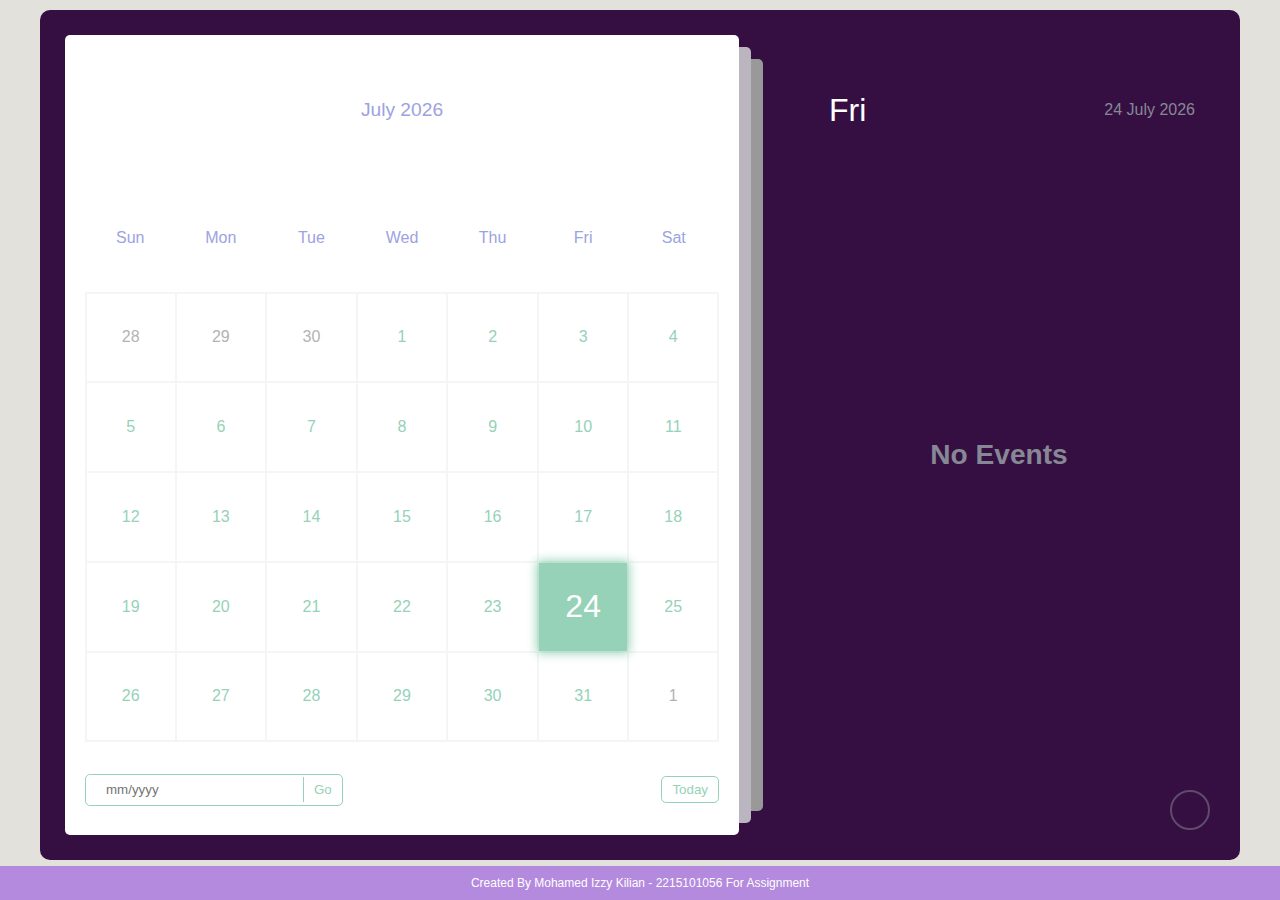
<file: index.html>
<!DOCTYPE html>
<html lang="en">
  <head>
    <meta charset="UTF-8" />
    <meta http-equiv="X-UA-Compatible" content="IE=edge" />
    <meta name="viewport" content="width=device-width, initial-scale=1.0" />
    <meta
      name="description"
      content="Stay organized with our user-friendly Calendar featuring events, reminders, and a customizable interface. Built with HTML, CSS, and JavaScript. Start scheduling today!"
    />
    <meta
      name="keywords"
      content="calendar, events, reminders, javascript, html, css, open source coding"
    />
    <link
      rel="stylesheet"
      href="https://cdnjs.cloudflare.com/ajax/libs/font-awesome/6.2.0/css/all.min.css"
      integrity="sha512-xh6O/CkQoPOWDdYTDqeRdPCVd1SpvCA9XXcUnZS2FmJNp1coAFzvtCN9BmamE+4aHK8yyUHUSCcJHgXloTyT2A=="
      crossorigin="anonymous"
      referrerpolicy="no-referrer"
    />
    <link rel="stylesheet" href="style.css" />
    <title>Calendar</title>
  </head>
  <body>
    <div class="container">
      <div class="left">
        <div class="calendar">
          <div class="month">
            <i class="fas fa-angle-left prev"></i>
            <div class="date">September 2023</div>
            <i class="fas fa-angle-right next"></i>
          </div>
          <div class="weekdays">
            <div>Sun</div>
            <div>Mon</div>
            <div>Tue</div>
            <div>Wed</div>
            <div>Thu</div>
            <div>Fri</div>
            <div>Sat</div>
          </div>
          <div class="days"></div>
          <div class="goto-today">
            <div class="goto">
              <input type="text" placeholder="mm/yyyy" class="date-input" />
              <button class="goto-btn">Go</button>
            </div>
            <button class="today-btn">Today</button>
          </div>
        </div>
      </div>
      <div class="right">
        <div class="today-date">
          <div class="event-day">thu</div>
          <div class="event-date">28th September 2023</div>
        </div>
        <div class="events"></div>
        <div class="add-event-wrapper">
          <div class="add-event-header">
            <div class="title">Add Event</div>
            <i class="fas fa-times close"></i>
          </div>
          <div class="add-event-body">
            <div class="add-event-input">
              <input type="text" placeholder="Event Name" class="event-name" />
            </div>
            <div class="add-event-input">
              <input
                type="text"
                placeholder="Event Time From"
                class="event-time-from"
              />
            </div>
            <div class="add-event-input">
              <input
                type="text"
                placeholder="Event Time To"
                class="event-time-to"
              />
            </div>
          </div>
          <div class="add-event-footer">
            <button class="add-event-btn">Add Event</button>
          </div>
        </div>
      </div>
      <button class="add-event">
        <i class="fas fa-plus"></i>
      </button>
    </div>
    <div class="credits">
        <p>
            Created By Mohamed Izzy Kilian - 2215101056 For Assignment
        </p>
    </div>
    <script src="script.js"></script>
  </body>
</html>
</file>
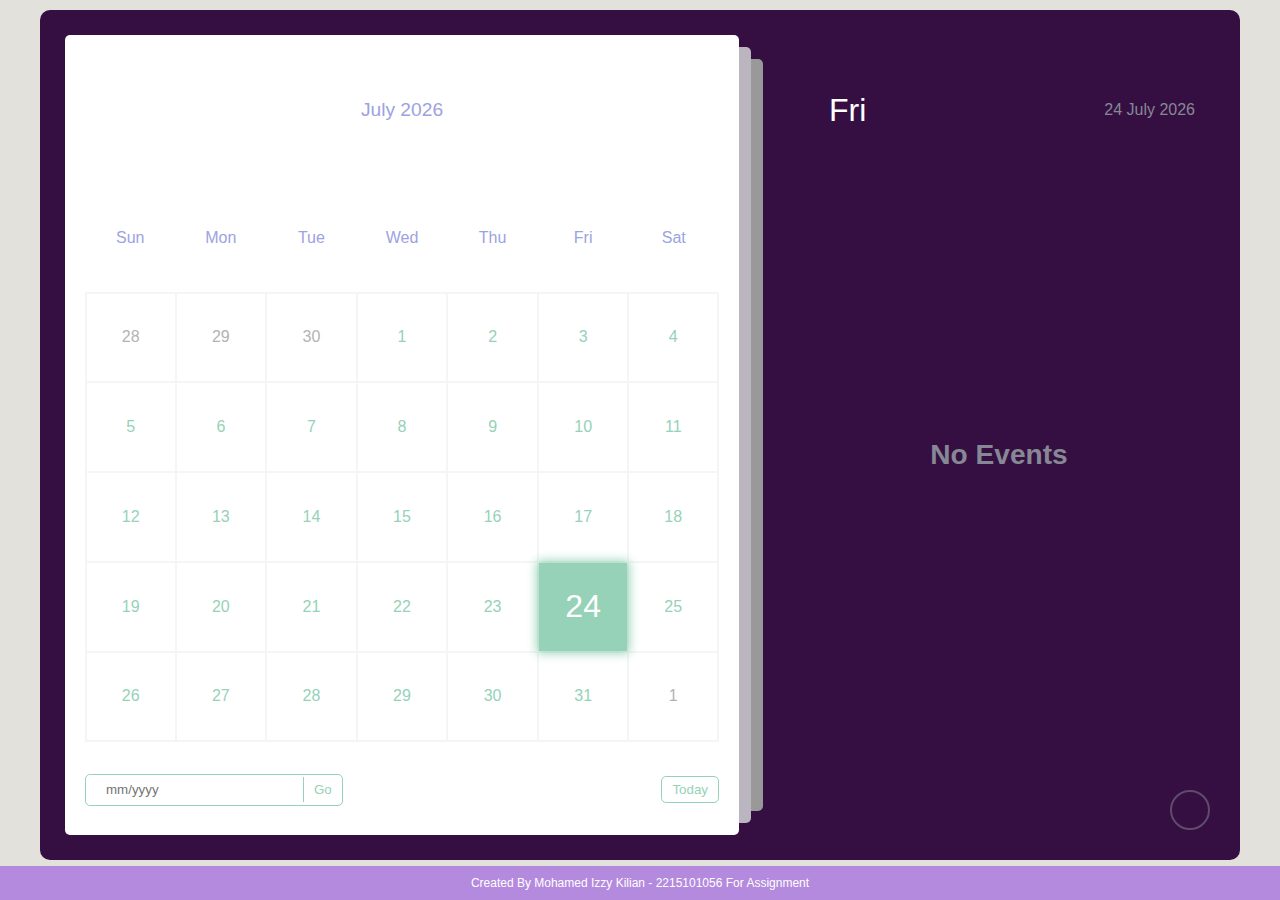
<file: Calendar Project/index.html>
<!DOCTYPE html>
<html lang="en">
  <head>
    <meta charset="UTF-8" />
    <meta http-equiv="X-UA-Compatible" content="IE=edge" />
    <meta name="viewport" content="width=device-width, initial-scale=1.0" />
    <meta
      name="description"
      content="Stay organized with our user-friendly Calendar featuring events, reminders, and a customizable interface. Built with HTML, CSS, and JavaScript. Start scheduling today!"
    />
    <meta
      name="keywords"
      content="calendar, events, reminders, javascript, html, css, open source coding"
    />
    <link
      rel="stylesheet"
      href="https://cdnjs.cloudflare.com/ajax/libs/font-awesome/6.2.0/css/all.min.css"
      integrity="sha512-xh6O/CkQoPOWDdYTDqeRdPCVd1SpvCA9XXcUnZS2FmJNp1coAFzvtCN9BmamE+4aHK8yyUHUSCcJHgXloTyT2A=="
      crossorigin="anonymous"
      referrerpolicy="no-referrer"
    />
    <link rel="stylesheet" href="style.css" />
    <title>Calendar</title>
  </head>
  <body>
    <div class="container">
      <div class="left">
        <div class="calendar">
          <div class="month">
            <i class="fas fa-angle-left prev"></i>
            <div class="date">September 2023</div>
            <i class="fas fa-angle-right next"></i>
          </div>
          <div class="weekdays">
            <div>Sun</div>
            <div>Mon</div>
            <div>Tue</div>
            <div>Wed</div>
            <div>Thu</div>
            <div>Fri</div>
            <div>Sat</div>
          </div>
          <div class="days"></div>
          <div class="goto-today">
            <div class="goto">
              <input type="text" placeholder="mm/yyyy" class="date-input" />
              <button class="goto-btn">Go</button>
            </div>
            <button class="today-btn">Today</button>
          </div>
        </div>
      </div>
      <div class="right">
        <div class="today-date">
          <div class="event-day">thu</div>
          <div class="event-date">28th September 2023</div>
        </div>
        <div class="events"></div>
        <div class="add-event-wrapper">
          <div class="add-event-header">
            <div class="title">Add Event</div>
            <i class="fas fa-times close"></i>
          </div>
          <div class="add-event-body">
            <div class="add-event-input">
              <input type="text" placeholder="Event Name" class="event-name" />
            </div>
            <div class="add-event-input">
              <input
                type="text"
                placeholder="Event Time From"
                class="event-time-from"
              />
            </div>
            <div class="add-event-input">
              <input
                type="text"
                placeholder="Event Time To"
                class="event-time-to"
              />
            </div>
          </div>
          <div class="add-event-footer">
            <button class="add-event-btn">Add Event</button>
          </div>
        </div>
      </div>
      <button class="add-event">
        <i class="fas fa-plus"></i>
      </button>
    </div>
    <div class="credits">
        <p>
            Created By Mohamed Izzy Kilian - 2215101056 For Assignment
        </p>
    </div>
    <script src="script.js"></script>
  </body>
</html>
</file>
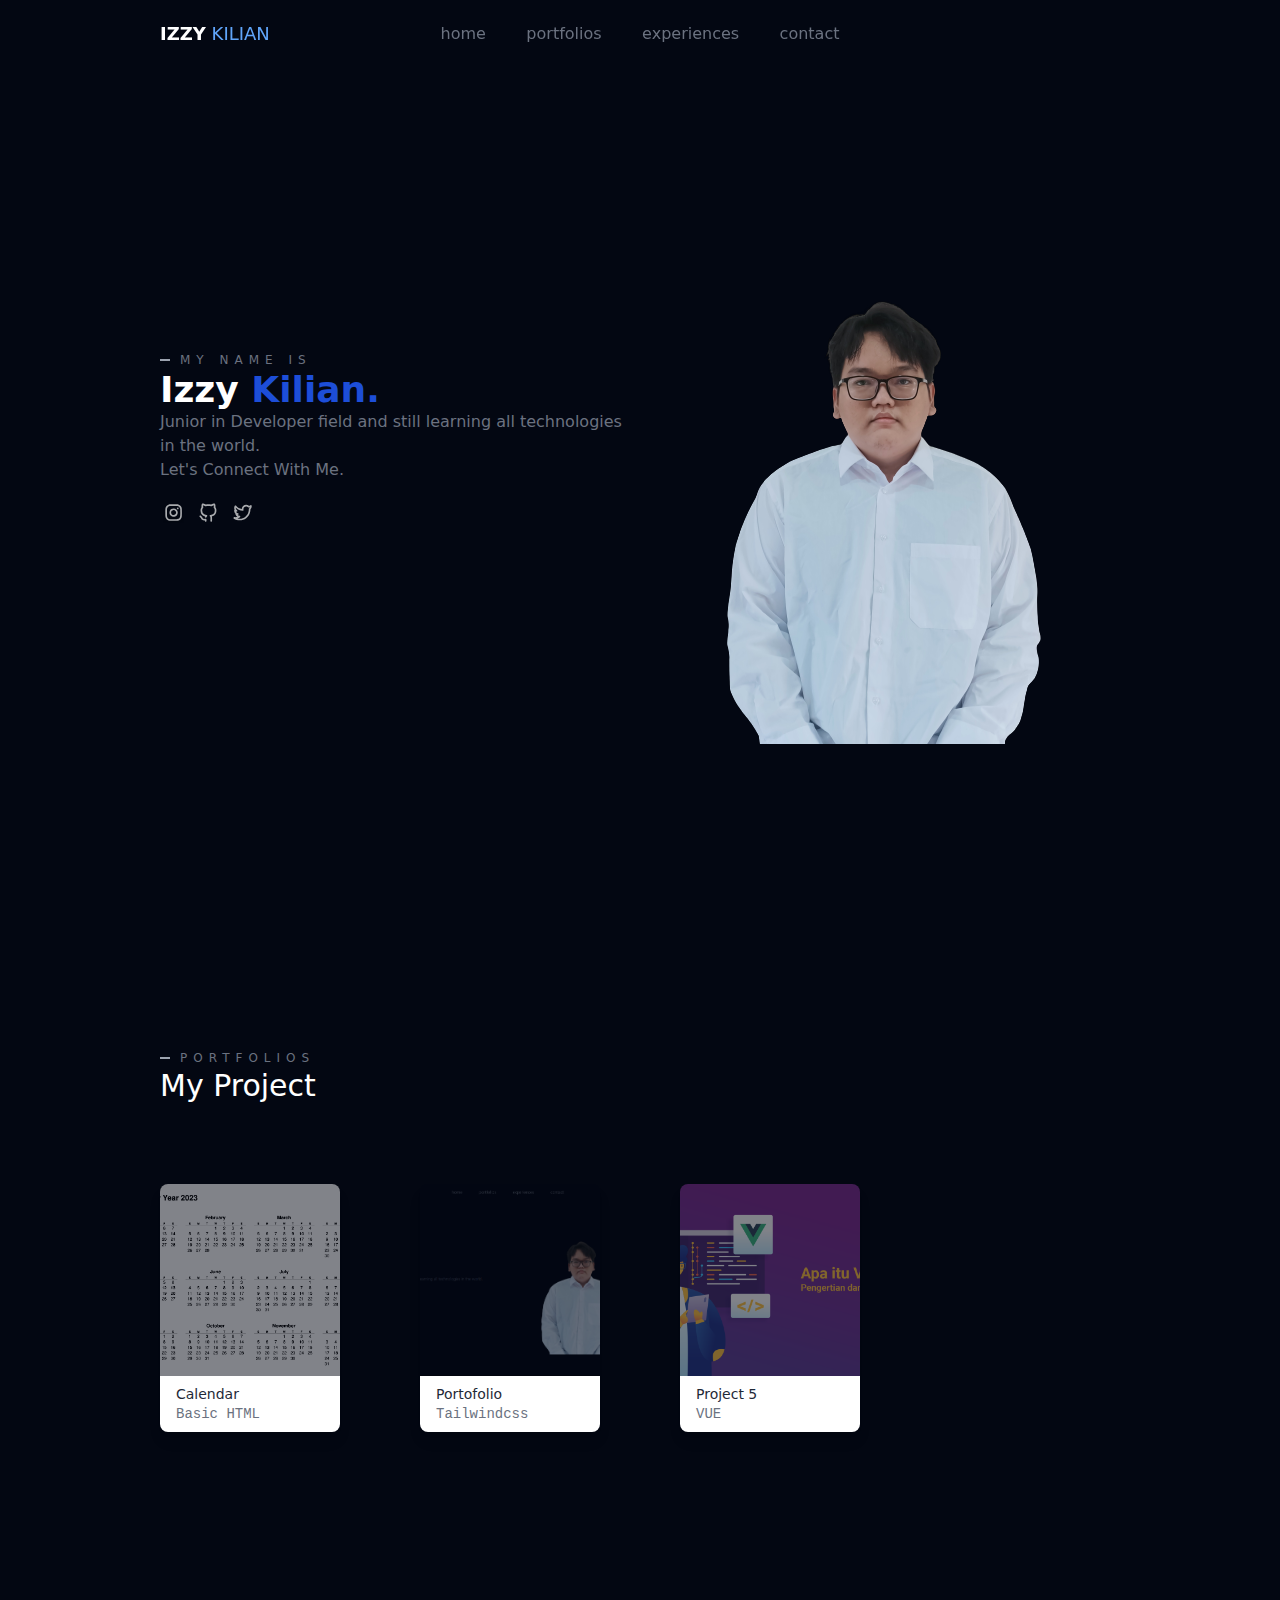
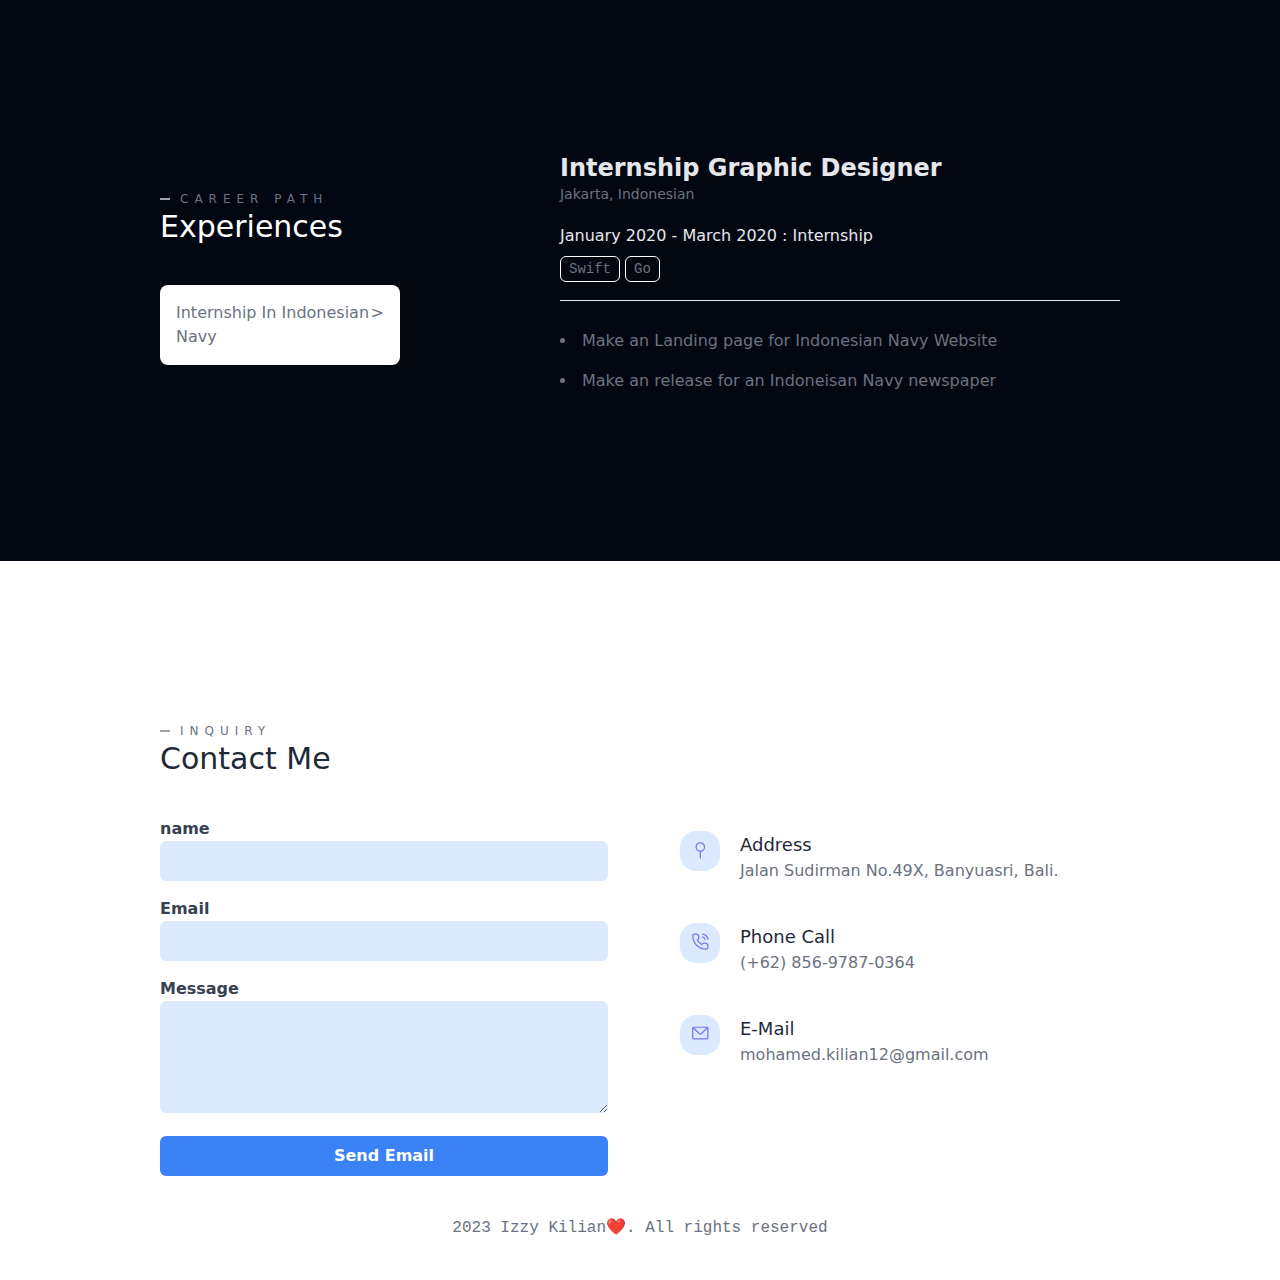
<file: Porto/public/index.html>
<!DOCTYPE html>
<html lang="en" class="scroll-smooth">
<head>
	<meta charset="UTF-8">
	<meta name="viewport" content="width=device-width, initial-scale=1.0">
	<title>Portofolio</title>
	<link rel="stylesheet" href="style.css">
	<script src="script.js"></script>
</head>
<body class="bg-gray-800 text-gray-500">
	<header class="z-10 sticky top-0 bg--950 py-5"> <!-- header -->
		<nav class="w-9/12 flex flex-row mx-auto">
			<div class="uppercase text-lg basis-1/4"> <!-- logo -->
				<a href="#hero">
					<span class="font-extrabold text-white">Izzy</span>
					<span class="font-extralight text-blue-400">Kilian</span>
				</a>
			</div>
			<div class="basis-1/2 flex items-center justify-evenly"> <!-- Link -->
				<a href="#hero"><span>home</span></a>
				<a href="#portfolio"><span>portfolios</span></a>
				<a href="#experiences"><span>experiences</span></a>
				<a href="#contact"><span>contact</span></a>
			</div>
			<div class="basis-1/4 flex justify-end"> <!-- dark mode -->
				<!-- dark mode -->
				<span class="hidden dark:inline end:0"
				><svg viewBox="0 0 24 24" fill="none" class="w-6 h-6">
					<path
						fill-rule="evenodd"
						clip-rule="evenodd"
						d="M17.715 15.15A6.5 6.5 0 0 1 9 6.035C6.106 6.922 4 9.645 4 12.867c0 3.94 3.153 7.136 7.042 7.136 3.101 0 5.734-2.032 6.673-4.853Z"
						class="fill-sky-400/20"
					></path>
					<path
						d="m17.715 15.15.95.316a1 1 0 0 0-1.445-1.185l.495.869ZM9 6.035l.846.534a1 1 0 0 0-1.14-1.49L9 6.035Zm8.221 8.246a5.47 5.47 0 0 1-2.72.718v2a7.47 7.47 0 0 0 3.71-.98l-.99-1.738Zm-2.72.718A5.5 5.5 0 0 1 9 9.5H7a7.5 7.5 0 0 0 7.5 7.5v-2ZM9 9.5c0-1.079.31-2.082.845-2.93L8.153 5.5A7.47 7.47 0 0 0 7 9.5h2Zm-4 3.368C5 10.089 6.815 7.75 9.292 6.99L8.706 5.08C5.397 6.094 3 9.201 3 12.867h2Zm6.042 6.136C7.718 19.003 5 16.268 5 12.867H3c0 4.48 3.588 8.136 8.042 8.136v-2Zm5.725-4.17c-.81 2.433-3.074 4.17-5.725 4.17v2c3.552 0 6.553-2.327 7.622-5.537l-1.897-.632Z"
						class="fill-sky-500"
					></path>
					<path
						fill-rule="evenodd"
						clip-rule="evenodd"
						d="M17 3a1 1 0 0 1 1 1 2 2 0 0 0 2 2 1 1 0 1 1 0 2 2 2 0 0 0-2 2 1 1 0 1 1-2 0 2 2 0 0 0-2-2 1 1 0 1 1 0-2 2 2 0 0 0 2-2 1 1 0 0 1 1-1Z"
						class="fill-sky-500"
					></path></svg></span>
			</div>
		</nav>
	</header>

	<main id="hero" class="relative -top-20"> <!-- Main Content -->
		<div class="bg-gray-950 "> <!-- Hero Section-->
			<div class="mx-auto flex h-screen items-center w-9/12 "> 
				<div class="basis-1/2"> <!-- deskripsi -->
					<div class="flex items-center">
						<svg class="stroke-gray-400 stroke-2 h-5 w-5">
							<line x1="0" y1="10px" x2="10px" y2="10px"/>
						</svg>
						<h2 class="uppercase text-xs font-extralight tracking-ngangkang">
							my name is
						</h2>
					</div>
					<h3 class="font-bold text-4xl text-white">
						<span>Izzy</span>
						<span class="text-blue-700">Kilian.</span>
					</h3>
					<p class="font-light">
						Junior in Developer field and still learning all technologies in the world.<br>
						Let's Connect With Me.
					</p>
					<div class="flex flex-row mt-5 space-x-3"> 
						<a href="https://www.instagram.com/kil._.ian/"><img class="w-6 h-6"src="img/Instagram.svg" alt=""></a>
						<a href="https://github.com/IzzyKilian/TechWeb"><img class="w-6 h-6"src="img/Github.svg" alt=""></a>
						<a href="https://twitter.com/Yen9mi"><img class="w-6 h-6"src="img/Twitter.svg" alt=""></a>

					</div>
				</div>  <!-- avatar -->
				<div class="basis-1/2">
					<img class="mx-auto" src="img/avatar.png" alt="foto ketje">
				</div>
			</div>
		</div>
		
		<div id="portfolio" class="bg-gray-950 py-40"> <!-- portfolio -->
			<div class="w-9/12 mx-auto">
				<a href="#portfolio"></a>
				<div class="flex flex-col"> <!-- judul -->
						<div class="flex items-center">
							<svg class="stroke-gray-400 stroke-2 h-5 w-5">
								<line x1="0" y1="10px" x2="10px" y2="10px"/>
							</svg>
							<h2 class="uppercase text-xs font-extralight tracking-ngangkang">
								Portfolios
							</h2>
						</div>
						<h3 class="text-3xl text-white">My Project</h3>
				</div>

				<div class="grid grid-cols-4 gap-20 mt-20"> <!-- cards -->
					<div class="rounded-lg shadow-lg overflow-hidden" onclick="window.location.href='https://github.com/IzzyKilian/TechWeb/tree/main/Calendar%20Project';" style="cursor: pointer;">
						<img 
							class="object-cover h-48 opacity-50"
							src="img/calendar.png" alt="">
						<div class="bg-white py-2 px-4">
							<h4 class="text-sm font-medium text-gray-800">Calendar</h4>
							<h5 class="text-sm font-mono">Basic HTML</h5>
						</div>
					</div>
						
					<div class="rounded-lg shadow-lg overflow-hidden" onclick="window.location.href='https://github.com/IzzyKilian/TechWeb/tree/main/Porto';" style="cursor: pointer;">
						<img 
							class="object-cover h-48 opacity-50"
							src="img/porto.png" alt="">
						<div class="bg-white py-2 px-4">
							<h4 class="text-sm font-medium text-gray-800">Portofolio</h4>
							<h5 class="text-sm font-mono">Tailwindcss</h5>
						</div>
					</div>

					<div class="rounded-lg shadow-lg overflow-hidden">
						<img 
							class="object-cover h-48 opacity-50"
							src="img/vue.png" alt="">
						<div class="bg-white py-2 px-4">
							<h4 class="text-sm font-medium text-gray-800">Project 5</h4>
							<h5 class="text-sm font-mono">VUE</h5>
						</div>
					</div>
				</div>
			</div>
		</div>

		<div id="experiences" class="bg-gray-950 py-40"> <!-- experiences -->
			<div class="mx-auto w-9/12 flex flex-row items-center">
				<a href="#experiences"></a>
				<div class="basis-1/3">
					<div class="flex flex-col"> <!-- judul -->
						<div class="flex items-center">
							<svg class="stroke-gray-400 stroke-2 h-5 w-5">
								<line x1="0" y1="10px" x2="10px" y2="10px"/>
							</svg>
							<h2 class="uppercase text-xs font-extralight tracking-ngangkang">
								career path
							</h2>
						</div>
						<h3 class="text-3xl text-white">Experiences</h3>

						<div class="flex flex-col gap-y-5 mt-10 pr-20">
							<a class = "hover:bg-blue-200 hover:text-blue-800 flex flex-row justify-between bg-white w-full p-4 rounded-lg" href="#experiences"><span>Internship In Indonesian Navy</span> > </a>
						</div>
					</div>

				</div>

				<div class="basis-2/3 pl-20">
					<h4 class="text-2xl font-bold text-gray-200">Internship Graphic Designer</h4>
					<h5 class="text-sm font-light">Jakarta, Indonesian</h5>
					<p class="mt-5 text-light text-gray-200">January 2020 - March 2020 : Internship</p>
					<div class="mt-2">
						<span class="border-white border border-solid px-2 py-1 rounded-md text-sm font-mono">Swift</span>
						<span class="border-white border border-solid px-2 py-1 rounded-md text-sm font-mono">Go</span>
					</div>
					<hr class="my-5">
					<ul class="list-disc list-inside leading-10">
						<li>Make an Landing page for Indonesian Navy Website</li>
						<li>
							Make an release for an Indoneisan Navy newspaper
						</li>
					</ul>
				</div>
			</div>
		</div>

		<div id="contact" class="bg-white pt-40"> <!-- contact -->
			<div class="mx-auto w-9/12 flex flex-row items-center">
				<a href="#contact"></a>
				<div class="basis-1/2">
					<div class="flex flex-col"> <!-- judul -->
						<div class="flex items-center">
							<svg class="stroke-gray-400 stroke-2 h-5 w-5">
								<line x1="0" y1="10px" x2="10px" y2="10px"/>
							</svg>
							<h2 class="uppercase text-xs font-extralight tracking-ngangkang">
								Inquiry
							</h2>
						</div>
						<h3 class="text-3xl text-gray-800">Contact Me</h3>
					</div>

					<form action="#" method="POST" class="max-w-md mt-10">
						<div class="mb-4">
							<label for="name" class="block text-gray-700 font-semibold">name</label>
							<input class="bg-blue-100 rounded-md px-4 py-2 w-full focus:ring-blue-950" type="text"/>
						</div>
						<div class="mb-4">
							<label for="email" class="block text-gray-700 font-semibold">Email</label>
							<input class="bg-blue-100 rounded-md px-4 py-2 w-full focus:ring-blue-950" type="email"/>
						</div>
						<div class="mb-4">
							<label for="message" class="block text-gray-700 font-semibold">Message</label>
							<textarea class="bg-blue-100 rounded-md px-4 py-2 w-full focus:ring-blue-950" name="" id="" cols="30" rows="4"></textarea>
						</div>
						<div>
							<button class="hover:bg-blue-600 bg-blue-500 text-white font-semibold py-2 px-4 rounded-md w-full" type="submit">Send Email</button>
						  </div>
						  <div id="popupNotification" class="hidden fixed top-0 left-0 right-0 bg-green-500 text-white text-center py-2">
							Formulir telah terkirim!
						  </div>
						  
					</form>
				</div>

				<div class="basis-1/2 ml-10">
					<div class="flex flex-row gap-5 p-5">
						<div class="w-10 h-10 p-2 bg-blue-100 rounded-2xl">
							<img class="w-full" src="img/pin.svg" alt="">
						</div>
						<div>
							<h4 class="text-lg text-gray-800 font-medium">Address</h4>
							<h5 class="font-thin">Jalan Sudirman No.49X, Banyuasri, Bali.</h5>
						</div>
					</div>

					<div class="flex flex-row gap-5 p-5">
						<div class="w-10 h-10 p-2 bg-blue-100 rounded-2xl">
							<img class="w-full" src="img/phone call.svg" alt="">
						</div>
						<div>
							<h4 class="text-lg text-gray-800 font-medium">Phone Call</h4>
							<h5 class="font-thin">(+62) 856-9787-0364</h5>
						</div>
					</div>

					<div class="flex flex-row gap-5 p-5">
						<div class="w-10 h-10 p-2 bg-blue-100 rounded-2xl">
							<img class="w-full" src="img/mail.svg" alt="">
						</div>
						<div>
							<h4 class="text-lg text-gray-800 font-medium">E-Mail</h4>
							<h5 class="font-thin">mohamed.kilian12@gmail.com</h5>
						</div>
					</div>
				</div>
			</div>
		</div>
	</main>

	<footer class="bg-white text-center pt-10 pb-10 font-mono -mt-20"> <!-- footer -->
		2023 Izzy Kilian❤️. All rights reserved
	</footer>
</body>
</html>
</file>
<file: style.css>
:root {
    --primary-clr: #95d2b7;
  }
  * {
    margin: 0;
    padding: 0;
    box-sizing: border-box;
    font-family: "Poppins", sans-serif;
  }
  
  ::-webkit-scrollbar {
    width: 5px;
  }
  ::-webkit-scrollbar-track {
    background: #f5f5f5;
    border-radius: 50px;
  }
  ::-webkit-scrollbar-thumb {
    background: var(--primary-clr);
    border-radius: 50px;
  }
  
  body {
    position: relative;
    min-height: 100vh;
    display: flex;
    align-items: center;
    justify-content: center;
    padding-bottom: 30px;
    background-color: #e2e1dc;
  }
  .container {
    position: relative;
    width: 1200px;
    min-height: 850px;
    margin: 0 auto;
    padding: 5px;
    color: #fff;
    display: flex;
    
    border-radius: 10px;
    background-color: #360f42;
  }
  .left {
    width: 60%;
    padding: 20px;
  }
  .calendar {
    position: relative;
    width: 100%;
    height: 100%;
    display: flex;
    flex-direction: column;
    flex-wrap: wrap;
    justify-content: space-between;
    color: #9da2e0;
    border-radius: 5px;
    background-color: #fff;
  }
 
  .calendar::before,
  .calendar::after {
    content: "";
    position: absolute;
    top: 50%;
    left: 100%;
    width: 12px;
    height: 97%;
    border-radius: 0 5px 5px 0;
    background-color: #d3d4d6d7;
    transform: translateY(-50%);
  }
  .calendar::before {
    height: 94%;
    left: calc(100% + 12px);
    background-color: rgb(153, 153, 153);
  }
  .calendar .month {
    width: 100%;
    height: 150px;
    display: flex;
    align-items: center;
    justify-content: space-between;
    padding: 0 50px;
    font-size: 1.2rem;
    font-weight: 500;
    text-transform: capitalize;
  }
  .calendar .month .prev,
  .calendar .month .next {
    cursor: pointer;
  }
  .calendar .month .prev:hover,
  .calendar .month .next:hover {
    color: var(--primary-clr);
  }
  .calendar .weekdays {
    width: 100%;
    height: 100px;
    display: flex;
    align-items: center;
    justify-content: space-between;
    padding: 0 20px;
    font-size: 1rem;
    font-weight: 500;
    text-transform: capitalize;
  }
  .weekdays div {
    width: 14.28%;
    height: 100%;
    display: flex;
    align-items: center;
    justify-content: center;
  }
  .calendar .days {
    width: 100%;
    display: flex;
    flex-wrap: wrap;
    justify-content: space-between;
    padding: 0 20px;
    font-size: 1rem;
    font-weight: 500;
    margin-bottom: 20px;
  }
  .calendar .days .day {
    width: 14.28%;
    height: 90px;
    display: flex;
    align-items: center;
    justify-content: center;
    cursor: pointer;
    color: var(--primary-clr);
    border: 1px solid #f5f5f5;
  }
  .calendar .days .day:nth-child(7n + 1) {
    border-left: 2px solid #f5f5f5;
  }
  .calendar .days .day:nth-child(7n) {
    border-right: 2px solid #f5f5f5;
  }
  .calendar .days .day:nth-child(-n + 7) {
    border-top: 2px solid #f5f5f5;
  }
  .calendar .days .day:nth-child(n + 29) {
    border-bottom: 2px solid #f5f5f5;
  }
  
  .calendar .days .day:not(.prev-date, .next-date):hover {
    color: #fff;
    background-color: var(--primary-clr);
  }
  .calendar .days .prev-date,
  .calendar .days .next-date {
    color: #b3b3b3;
  }
  .calendar .days .active {
    position: relative;
    font-size: 2rem;
    color: #fff;
    background-color: var(--primary-clr);
  }
  .calendar .days .active::before {
    content: "";
    position: absolute;
    top: 0;
    left: 0;
    width: 100%;
    height: 100%;
    box-shadow: 0 0 10px 2px var(--primary-clr);
  }
  .calendar .days .today {
    font-size: 2rem;
  }
  .calendar .days .event {
    position: relative;
  }
  .calendar .days .event::after {
    content: "";
    position: absolute;
    bottom: 10%;
    left: 50%;
    width: 75%;
    height: 6px;
    border-radius: 30px;
    transform: translateX(-50%);
    background-color: var(--primary-clr);
  }
  .calendar .days .day:hover.event::after {
    background-color: #fff;
  }
  .calendar .days .active.event::after {
    background-color: #fff;
    bottom: 20%;
  }
  .calendar .days .active.event {
    padding-bottom: 10px;
  }
  .calendar .goto-today {
    width: 100%;
    height: 50px;
    display: flex;
    align-items: center;
    justify-content: space-between;
    gap: 5px;
    padding: 0 20px;
    margin-bottom: 20px;
    color: var(--primary-clr);
  }
  .calendar .goto-today .goto {
    display: flex;
    align-items: center;
    border-radius: 5px;
    overflow: hidden;
    border: 1px solid var(--primary-clr);
  }
  .calendar .goto-today .goto input {
    width: 100%;
    height: 30px;
    outline: none;
    border: none;
    border-radius: 5px;
    padding: 0 20px;
    color: var(--primary-clr);
    border-radius: 5px;
  }
  .calendar .goto-today button {
    padding: 5px 10px;
    border: 1px solid var(--primary-clr);
    border-radius: 5px;
    background-color: transparent;
    cursor: pointer;
    color: var(--primary-clr);
  }
  .calendar .goto-today button:hover {
    color: #fff;
    background-color: var(--primary-clr);
  }
  .calendar .goto-today .goto button {
    border: none;
    border-left: 1px solid var(--primary-clr);
    border-radius: 0;
  }
  .container .right {
    position: relative;
    width: 40%;
    min-height: 100%;
    padding: 20px 0;
  }
  
  .right .today-date {
    width: 100%;
    height: 50px;
    display: flex;
    flex-wrap: wrap;
    gap: 10px;
    align-items: center;
    justify-content: space-between;
    padding: 0 40px;
    padding-left: 70px;
    margin-top: 50px;
    margin-bottom: 20px;
    text-transform: capitalize;
  }
  .right .today-date .event-day {
    font-size: 2rem;
    font-weight: 500;
  }
  .right .today-date .event-date {
    font-size: 1rem;
    font-weight: 400;
    color: #878895;
  }
  .events {
    width: 100%;
    height: 100%;
    max-height: 600px;
    overflow-x: hidden;
    overflow-y: auto;
    display: flex;
    flex-direction: column;
    padding-left: 4px;
  }
  .events .event {
    position: relative;
    width: 95%;
    min-height: 70px;
    display: flex;
    justify-content: center;
    flex-direction: column;
    gap: 5px;
    padding: 0 20px;
    padding-left: 50px;
    color: #fff;
    background: linear-gradient(90deg, #3f4458, transparent);
    cursor: pointer;
  }
 
  .events .event:nth-child(even) {
    background: transparent;
  }
  .events .event:hover {
    background: linear-gradient(90deg, var(--primary-clr), transparent);
  }
  .events .event .title {
    display: flex;
    align-items: center;
    pointer-events: none;
  }
  .events .event .title .event-title {
    font-size: 1rem;
    font-weight: 400;
    margin-left: 20px;
  }
  .events .event i {
    color: var(--primary-clr);
    font-size: 0.5rem;
  }
  .events .event:hover i {
    color: #fff;
  }
  .events .event .event-time {
    font-size: 0.8rem;
    font-weight: 400;
    color: #878895;
    margin-left: 15px;
    pointer-events: none;
  }
  .events .event:hover .event-time {
    color: #fff;
  }

  .events .event::after {
    content: "✓";
    position: absolute;
    top: 50%;
    right: 0;
    font-size: 3rem;
    line-height: 1;
    display: none;
    align-items: center;
    justify-content: center;
    opacity: 0.3;
    color: var(--primary-clr);
    transform: translateY(-50%);
  }
  .events .event:hover::after {
    display: flex;
  }
  .add-event {
    position: absolute;
    bottom: 30px;
    right: 30px;
    width: 40px;
    height: 40px;
    display: flex;
    align-items: center;
    justify-content: center;
    font-size: 1rem;
    color: #878895;
    border: 2px solid #878895;
    opacity: 0.5;
    border-radius: 50%;
    background-color: transparent;
    cursor: pointer;
  }
  .add-event:hover {
    opacity: 1;
  }
  .add-event i {
    pointer-events: none;
  }
  .events .no-event {
    width: 100%;
    height: 100%;
    display: flex;
    align-items: center;
    justify-content: center;
    font-size: 1.5rem;
    font-weight: 500;
    color: #878895;
  }
  .add-event-wrapper {
    position: absolute;
    bottom: 100px;
    left: 50%;
    width: 90%;
    max-height: 0;
    overflow: hidden;
    border-radius: 5px;
    background-color: #fff;
    transform: translateX(-50%);
    transition: max-height 0.5s ease;
  }
  .add-event-wrapper.active {
    max-height: 300px;
  }
  .add-event-header {
    width: 100%;
    height: 50px;
    display: flex;
    align-items: center;
    justify-content: space-between;
    padding: 0 20px;
    color: #373c4f;
    border-bottom: 1px solid #f5f5f5;
  }
  .add-event-header .close {
    font-size: 1.5rem;
    cursor: pointer;
  }
  .add-event-header .close:hover {
    color: var(--primary-clr);
  }
  .add-event-header .title {
    font-size: 1.2rem;
    font-weight: 500;
  }
  .add-event-body {
    width: 100%;
    height: 100%;
    display: flex;
    flex-direction: column;
    gap: 5px;
    padding: 20px;
  }
  .add-event-body .add-event-input {
    width: 100%;
    height: 40px;
    display: flex;
    align-items: center;
    justify-content: space-between;
    gap: 10px;
  }
  .add-event-body .add-event-input input {
    width: 100%;
    height: 100%;
    outline: none;
    border: none;
    border-bottom: 1px solid #f5f5f5;
    padding: 0 10px;
    font-size: 1rem;
    font-weight: 400;
    color: #373c4f;
  }
  .add-event-body .add-event-input input::placeholder {
    color: #a5a5a5;
  }
  .add-event-body .add-event-input input:focus {
    border-bottom: 1px solid var(--primary-clr);
  }
  .add-event-body .add-event-input input:focus::placeholder {
    color: var(--primary-clr);
  }
  .add-event-footer {
    display: flex;
    align-items: center;
    justify-content: center;
    padding: 20px;
  }
  .add-event-footer .add-event-btn {
    height: 40px;
    font-size: 1rem;
    font-weight: 500;
    outline: none;
    border: none;
    color: #fff;
    background-color: var(--primary-clr);
    border-radius: 5px;
    cursor: pointer;
    padding: 5px 10px;
    border: 1px solid var(--primary-clr);
  }
  .add-event-footer .add-event-btn:hover {
    background-color: transparent;
    color: var(--primary-clr);
  }

  
  @media screen and (max-width: 1000px) {
    body {
      align-items: flex-start;
      justify-content: flex-start;
    }
    .container {
      min-height: 100vh;
      flex-direction: column;
      border-radius: 0;
    }
    .container .left {
      width: 100%;
      height: 100%;
      padding: 20px 0;
    }
    .container .right {
      width: 100%;
      height: 100%;
      padding: 20px 0;
    }
    .calendar::before,
    .calendar::after {
      top: 100%;
      left: 50%;
      width: 97%;
      height: 12px;
      border-radius: 0 0 5px 5px;
      transform: translateX(-50%);
    }
    .calendar::before {
      width: 94%;
      top: calc(100% + 12px);
    }
    .events {
      padding-bottom: 340px;
    }
    .add-event-wrapper {
      bottom: 100px;
    }
  }
  @media screen and (max-width: 500px) {
    .calendar .month {
      height: 75px;
    }
    .calendar .weekdays {
      height: 50px;
    }
    .calendar .days .day {
      height: 40px;
      font-size: 0.8rem;
    }
    .calendar .days .day.active,
    .calendar .days .day.today {
      font-size: 1rem;
    }
    .right .today-date {
      padding: 20px;
    }
  }

  .calendar .month {
    transition: transform 1s ease-in-out;
  }

.credits{
    position: absolute;
    bottom: 0;
    left: 0;
    right: 0;
    text-align: center;
    padding: 10px;
    font-size: 12px;
    color: #fff;
    background-color: #b38add;
}
</file>
<file: Calendar Project/style.css>
:root {
    --primary-clr: #95d2b7;
  }
  * {
    margin: 0;
    padding: 0;
    box-sizing: border-box;
    font-family: "Poppins", sans-serif;
  }
  
  ::-webkit-scrollbar {
    width: 5px;
  }
  ::-webkit-scrollbar-track {
    background: #f5f5f5;
    border-radius: 50px;
  }
  ::-webkit-scrollbar-thumb {
    background: var(--primary-clr);
    border-radius: 50px;
  }
  
  body {
    position: relative;
    min-height: 100vh;
    display: flex;
    align-items: center;
    justify-content: center;
    padding-bottom: 30px;
    background-color: #e2e1dc;
  }
  .container {
    position: relative;
    width: 1200px;
    min-height: 850px;
    margin: 0 auto;
    padding: 5px;
    color: #fff;
    display: flex;
    
    border-radius: 10px;
    background-color: #360f42;
  }
  .left {
    width: 60%;
    padding: 20px;
  }
  .calendar {
    position: relative;
    width: 100%;
    height: 100%;
    display: flex;
    flex-direction: column;
    flex-wrap: wrap;
    justify-content: space-between;
    color: #9da2e0;
    border-radius: 5px;
    background-color: #fff;
  }
 
  .calendar::before,
  .calendar::after {
    content: "";
    position: absolute;
    top: 50%;
    left: 100%;
    width: 12px;
    height: 97%;
    border-radius: 0 5px 5px 0;
    background-color: #d3d4d6d7;
    transform: translateY(-50%);
  }
  .calendar::before {
    height: 94%;
    left: calc(100% + 12px);
    background-color: rgb(153, 153, 153);
  }
  .calendar .month {
    width: 100%;
    height: 150px;
    display: flex;
    align-items: center;
    justify-content: space-between;
    padding: 0 50px;
    font-size: 1.2rem;
    font-weight: 500;
    text-transform: capitalize;
  }
  .calendar .month .prev,
  .calendar .month .next {
    cursor: pointer;
  }
  .calendar .month .prev:hover,
  .calendar .month .next:hover {
    color: var(--primary-clr);
  }
  .calendar .weekdays {
    width: 100%;
    height: 100px;
    display: flex;
    align-items: center;
    justify-content: space-between;
    padding: 0 20px;
    font-size: 1rem;
    font-weight: 500;
    text-transform: capitalize;
  }
  .weekdays div {
    width: 14.28%;
    height: 100%;
    display: flex;
    align-items: center;
    justify-content: center;
  }
  .calendar .days {
    width: 100%;
    display: flex;
    flex-wrap: wrap;
    justify-content: space-between;
    padding: 0 20px;
    font-size: 1rem;
    font-weight: 500;
    margin-bottom: 20px;
  }
  .calendar .days .day {
    width: 14.28%;
    height: 90px;
    display: flex;
    align-items: center;
    justify-content: center;
    cursor: pointer;
    color: var(--primary-clr);
    border: 1px solid #f5f5f5;
  }
  .calendar .days .day:nth-child(7n + 1) {
    border-left: 2px solid #f5f5f5;
  }
  .calendar .days .day:nth-child(7n) {
    border-right: 2px solid #f5f5f5;
  }
  .calendar .days .day:nth-child(-n + 7) {
    border-top: 2px solid #f5f5f5;
  }
  .calendar .days .day:nth-child(n + 29) {
    border-bottom: 2px solid #f5f5f5;
  }
  
  .calendar .days .day:not(.prev-date, .next-date):hover {
    color: #fff;
    background-color: var(--primary-clr);
  }
  .calendar .days .prev-date,
  .calendar .days .next-date {
    color: #b3b3b3;
  }
  .calendar .days .active {
    position: relative;
    font-size: 2rem;
    color: #fff;
    background-color: var(--primary-clr);
  }
  .calendar .days .active::before {
    content: "";
    position: absolute;
    top: 0;
    left: 0;
    width: 100%;
    height: 100%;
    box-shadow: 0 0 10px 2px var(--primary-clr);
  }
  .calendar .days .today {
    font-size: 2rem;
  }
  .calendar .days .event {
    position: relative;
  }
  .calendar .days .event::after {
    content: "";
    position: absolute;
    bottom: 10%;
    left: 50%;
    width: 75%;
    height: 6px;
    border-radius: 30px;
    transform: translateX(-50%);
    background-color: var(--primary-clr);
  }
  .calendar .days .day:hover.event::after {
    background-color: #fff;
  }
  .calendar .days .active.event::after {
    background-color: #fff;
    bottom: 20%;
  }
  .calendar .days .active.event {
    padding-bottom: 10px;
  }
  .calendar .goto-today {
    width: 100%;
    height: 50px;
    display: flex;
    align-items: center;
    justify-content: space-between;
    gap: 5px;
    padding: 0 20px;
    margin-bottom: 20px;
    color: var(--primary-clr);
  }
  .calendar .goto-today .goto {
    display: flex;
    align-items: center;
    border-radius: 5px;
    overflow: hidden;
    border: 1px solid var(--primary-clr);
  }
  .calendar .goto-today .goto input {
    width: 100%;
    height: 30px;
    outline: none;
    border: none;
    border-radius: 5px;
    padding: 0 20px;
    color: var(--primary-clr);
    border-radius: 5px;
  }
  .calendar .goto-today button {
    padding: 5px 10px;
    border: 1px solid var(--primary-clr);
    border-radius: 5px;
    background-color: transparent;
    cursor: pointer;
    color: var(--primary-clr);
  }
  .calendar .goto-today button:hover {
    color: #fff;
    background-color: var(--primary-clr);
  }
  .calendar .goto-today .goto button {
    border: none;
    border-left: 1px solid var(--primary-clr);
    border-radius: 0;
  }
  .container .right {
    position: relative;
    width: 40%;
    min-height: 100%;
    padding: 20px 0;
  }
  
  .right .today-date {
    width: 100%;
    height: 50px;
    display: flex;
    flex-wrap: wrap;
    gap: 10px;
    align-items: center;
    justify-content: space-between;
    padding: 0 40px;
    padding-left: 70px;
    margin-top: 50px;
    margin-bottom: 20px;
    text-transform: capitalize;
  }
  .right .today-date .event-day {
    font-size: 2rem;
    font-weight: 500;
  }
  .right .today-date .event-date {
    font-size: 1rem;
    font-weight: 400;
    color: #878895;
  }
  .events {
    width: 100%;
    height: 100%;
    max-height: 600px;
    overflow-x: hidden;
    overflow-y: auto;
    display: flex;
    flex-direction: column;
    padding-left: 4px;
  }
  .events .event {
    position: relative;
    width: 95%;
    min-height: 70px;
    display: flex;
    justify-content: center;
    flex-direction: column;
    gap: 5px;
    padding: 0 20px;
    padding-left: 50px;
    color: #fff;
    background: linear-gradient(90deg, #3f4458, transparent);
    cursor: pointer;
  }
 
  .events .event:nth-child(even) {
    background: transparent;
  }
  .events .event:hover {
    background: linear-gradient(90deg, var(--primary-clr), transparent);
  }
  .events .event .title {
    display: flex;
    align-items: center;
    pointer-events: none;
  }
  .events .event .title .event-title {
    font-size: 1rem;
    font-weight: 400;
    margin-left: 20px;
  }
  .events .event i {
    color: var(--primary-clr);
    font-size: 0.5rem;
  }
  .events .event:hover i {
    color: #fff;
  }
  .events .event .event-time {
    font-size: 0.8rem;
    font-weight: 400;
    color: #878895;
    margin-left: 15px;
    pointer-events: none;
  }
  .events .event:hover .event-time {
    color: #fff;
  }

  .events .event::after {
    content: "✓";
    position: absolute;
    top: 50%;
    right: 0;
    font-size: 3rem;
    line-height: 1;
    display: none;
    align-items: center;
    justify-content: center;
    opacity: 0.3;
    color: var(--primary-clr);
    transform: translateY(-50%);
  }
  .events .event:hover::after {
    display: flex;
  }
  .add-event {
    position: absolute;
    bottom: 30px;
    right: 30px;
    width: 40px;
    height: 40px;
    display: flex;
    align-items: center;
    justify-content: center;
    font-size: 1rem;
    color: #878895;
    border: 2px solid #878895;
    opacity: 0.5;
    border-radius: 50%;
    background-color: transparent;
    cursor: pointer;
  }
  .add-event:hover {
    opacity: 1;
  }
  .add-event i {
    pointer-events: none;
  }
  .events .no-event {
    width: 100%;
    height: 100%;
    display: flex;
    align-items: center;
    justify-content: center;
    font-size: 1.5rem;
    font-weight: 500;
    color: #878895;
  }
  .add-event-wrapper {
    position: absolute;
    bottom: 100px;
    left: 50%;
    width: 90%;
    max-height: 0;
    overflow: hidden;
    border-radius: 5px;
    background-color: #fff;
    transform: translateX(-50%);
    transition: max-height 0.5s ease;
  }
  .add-event-wrapper.active {
    max-height: 300px;
  }
  .add-event-header {
    width: 100%;
    height: 50px;
    display: flex;
    align-items: center;
    justify-content: space-between;
    padding: 0 20px;
    color: #373c4f;
    border-bottom: 1px solid #f5f5f5;
  }
  .add-event-header .close {
    font-size: 1.5rem;
    cursor: pointer;
  }
  .add-event-header .close:hover {
    color: var(--primary-clr);
  }
  .add-event-header .title {
    font-size: 1.2rem;
    font-weight: 500;
  }
  .add-event-body {
    width: 100%;
    height: 100%;
    display: flex;
    flex-direction: column;
    gap: 5px;
    padding: 20px;
  }
  .add-event-body .add-event-input {
    width: 100%;
    height: 40px;
    display: flex;
    align-items: center;
    justify-content: space-between;
    gap: 10px;
  }
  .add-event-body .add-event-input input {
    width: 100%;
    height: 100%;
    outline: none;
    border: none;
    border-bottom: 1px solid #f5f5f5;
    padding: 0 10px;
    font-size: 1rem;
    font-weight: 400;
    color: #373c4f;
  }
  .add-event-body .add-event-input input::placeholder {
    color: #a5a5a5;
  }
  .add-event-body .add-event-input input:focus {
    border-bottom: 1px solid var(--primary-clr);
  }
  .add-event-body .add-event-input input:focus::placeholder {
    color: var(--primary-clr);
  }
  .add-event-footer {
    display: flex;
    align-items: center;
    justify-content: center;
    padding: 20px;
  }
  .add-event-footer .add-event-btn {
    height: 40px;
    font-size: 1rem;
    font-weight: 500;
    outline: none;
    border: none;
    color: #fff;
    background-color: var(--primary-clr);
    border-radius: 5px;
    cursor: pointer;
    padding: 5px 10px;
    border: 1px solid var(--primary-clr);
  }
  .add-event-footer .add-event-btn:hover {
    background-color: transparent;
    color: var(--primary-clr);
  }

  
  @media screen and (max-width: 1000px) {
    body {
      align-items: flex-start;
      justify-content: flex-start;
    }
    .container {
      min-height: 100vh;
      flex-direction: column;
      border-radius: 0;
    }
    .container .left {
      width: 100%;
      height: 100%;
      padding: 20px 0;
    }
    .container .right {
      width: 100%;
      height: 100%;
      padding: 20px 0;
    }
    .calendar::before,
    .calendar::after {
      top: 100%;
      left: 50%;
      width: 97%;
      height: 12px;
      border-radius: 0 0 5px 5px;
      transform: translateX(-50%);
    }
    .calendar::before {
      width: 94%;
      top: calc(100% + 12px);
    }
    .events {
      padding-bottom: 340px;
    }
    .add-event-wrapper {
      bottom: 100px;
    }
  }
  @media screen and (max-width: 500px) {
    .calendar .month {
      height: 75px;
    }
    .calendar .weekdays {
      height: 50px;
    }
    .calendar .days .day {
      height: 40px;
      font-size: 0.8rem;
    }
    .calendar .days .day.active,
    .calendar .days .day.today {
      font-size: 1rem;
    }
    .right .today-date {
      padding: 20px;
    }
  }

  .calendar .month {
    transition: transform 1s ease-in-out;
  }

.credits{
    position: absolute;
    bottom: 0;
    left: 0;
    right: 0;
    text-align: center;
    padding: 10px;
    font-size: 12px;
    color: #fff;
    background-color: #b38add;
}
</file>
<file: Porto/public/style.css>
*,
::before,
::after {
  box-sizing: border-box;
  /* 1 */
  border-width: 0;
 
  border-style: solid;
 
  border-color: #e5e7eb;

}

::before,
::after {
  --tw-content: '';
}



html {
  line-height: 1.5;
  /* 1 */
  -webkit-text-size-adjust: 100%;
  
  -moz-tab-size: 4;

  -o-tab-size: 4;
     tab-size: 4;

  font-family: ui-sans-serif, system-ui, -apple-system, BlinkMacSystemFont, "Segoe UI", Roboto, "Helvetica Neue", Arial, "Noto Sans", sans-serif, "Apple Color Emoji", "Segoe UI Emoji", "Segoe UI Symbol", "Noto Color Emoji";
 
  font-feature-settings: normal;
  /* 5 */
  font-variation-settings: normal;
  /* 6 */
}



body {
  margin: 0;
  /* 1 */
  line-height: inherit;
  /* 2 */
}



hr {
  height: 0;
  /* 1 */
  color: inherit;
  /* 2 */
  border-top-width: 1px;
  /* 3 */
}



abbr:where([title]) {
  -webkit-text-decoration: underline dotted;
          text-decoration: underline dotted;
}



h1,
h2,
h3,
h4,
h5,
h6 {
  font-size: inherit;
  font-weight: inherit;
}



a {
  color: inherit;
  text-decoration: inherit;
}



b,
strong {
  font-weight: bolder;
}



code,
kbd,
samp,
pre {
  font-family: ui-monospace, SFMono-Regular, Menlo, Monaco, Consolas, "Liberation Mono", "Courier New", monospace;
  /* 1 */
  font-size: 1em;
  /* 2 */
}


small {
  font-size: 80%;
}



sub,
sup {
  font-size: 75%;
  line-height: 0;
  position: relative;
  vertical-align: baseline;
}

sub {
  bottom: -0.25em;
}

sup {
  top: -0.5em;
}



table {
  text-indent: 0;
  /* 1 */
  border-color: inherit;
  /* 2 */
  border-collapse: collapse;
  /* 3 */
}



button,
input,
optgroup,
select,
textarea {
  font-family: inherit;
  /* 1 */
  font-size: 100%;
  /* 1 */
  font-weight: inherit;
  /* 1 */
  line-height: inherit;
  /* 1 */
  color: inherit;
  /* 1 */
  margin: 0;
  /* 2 */
  padding: 0;
  /* 3 */
}



button,
select {
  text-transform: none;
}



button,
[type='button'],
[type='reset'],
[type='submit'] {
  -webkit-appearance: button;
  /* 1 */
  background-color: transparent;
  /* 2 */
  background-image: none;
  /* 2 */
}



:-moz-focusring {
  outline: auto;
}



:-moz-ui-invalid {
  box-shadow: none;
}



progress {
  vertical-align: baseline;
}



::-webkit-inner-spin-button,
::-webkit-outer-spin-button {
  height: auto;
}



[type='search'] {
  -webkit-appearance: textfield;
  /* 1 */
  outline-offset: -2px;
  /* 2 */
}



::-webkit-search-decoration {
  -webkit-appearance: none;
}



::-webkit-file-upload-button {
  -webkit-appearance: button;
  /* 1 */
  font: inherit;
  /* 2 */
}



summary {
  display: list-item;
}



blockquote,
dl,
dd,
h1,
h2,
h3,
h4,
h5,
h6,
hr,
figure,
p,
pre {
  margin: 0;
}

fieldset {
  margin: 0;
  padding: 0;
}

legend {
  padding: 0;
}

ol,
ul,
menu {
  list-style: none;
  margin: 0;
  padding: 0;
}


textarea {
  resize: vertical;
}



input::-moz-placeholder, textarea::-moz-placeholder {
  opacity: 1;
  /* 1 */
  color: #9ca3af;
  /* 2 */
}

input::placeholder,
textarea::placeholder {
  opacity: 1;
  /* 1 */
  color: #9ca3af;
  /* 2 */
}

/*
Set the default cursor for buttons.
*/

button,
[role="button"] {
  cursor: pointer;
}

/*
Make sure disabled buttons don't get the pointer cursor.
*/

:disabled {
  cursor: default;
}



img,
svg,
video,
canvas,
audio,
iframe,
embed,
object {
  display: block;
  /* 1 */
  vertical-align: middle;
  /* 2 */
}



img,
video {
  max-width: 100%;
  height: auto;
}



[hidden] {
  display: none;
}

*, ::before, ::after {
  --tw-border-spacing-x: 0;
  --tw-border-spacing-y: 0;
  --tw-translate-x: 0;
  --tw-translate-y: 0;
  --tw-rotate: 0;
  --tw-skew-x: 0;
  --tw-skew-y: 0;
  --tw-scale-x: 1;
  --tw-scale-y: 1;
  --tw-pan-x:  ;
  --tw-pan-y:  ;
  --tw-pinch-zoom:  ;
  --tw-scroll-snap-strictness: proximity;
  --tw-gradient-from-position:  ;
  --tw-gradient-via-position:  ;
  --tw-gradient-to-position:  ;
  --tw-ordinal:  ;
  --tw-slashed-zero:  ;
  --tw-numeric-figure:  ;
  --tw-numeric-spacing:  ;
  --tw-numeric-fraction:  ;
  --tw-ring-inset:  ;
  --tw-ring-offset-width: 0px;
  --tw-ring-offset-color: #fff;
  --tw-ring-color: rgb(59 130 246 / 0.5);
  --tw-ring-offset-shadow: 0 0 #0000;
  --tw-ring-shadow: 0 0 #0000;
  --tw-shadow: 0 0 #0000;
  --tw-shadow-colored: 0 0 #0000;
  --tw-blur:  ;
  --tw-brightness:  ;
  --tw-contrast:  ;
  --tw-grayscale:  ;
  --tw-hue-rotate:  ;
  --tw-invert:  ;
  --tw-saturate:  ;
  --tw-sepia:  ;
  --tw-drop-shadow:  ;
  --tw-backdrop-blur:  ;
  --tw-backdrop-brightness:  ;
  --tw-backdrop-contrast:  ;
  --tw-backdrop-grayscale:  ;
  --tw-backdrop-hue-rotate:  ;
  --tw-backdrop-invert:  ;
  --tw-backdrop-opacity:  ;
  --tw-backdrop-saturate:  ;
  --tw-backdrop-sepia:  ;
}

::backdrop {
  --tw-border-spacing-x: 0;
  --tw-border-spacing-y: 0;
  --tw-translate-x: 0;
  --tw-translate-y: 0;
  --tw-rotate: 0;
  --tw-skew-x: 0;
  --tw-skew-y: 0;
  --tw-scale-x: 1;
  --tw-scale-y: 1;
  --tw-pan-x:  ;
  --tw-pan-y:  ;
  --tw-pinch-zoom:  ;
  --tw-scroll-snap-strictness: proximity;
  --tw-gradient-from-position:  ;
  --tw-gradient-via-position:  ;
  --tw-gradient-to-position:  ;
  --tw-ordinal:  ;
  --tw-slashed-zero:  ;
  --tw-numeric-figure:  ;
  --tw-numeric-spacing:  ;
  --tw-numeric-fraction:  ;
  --tw-ring-inset:  ;
  --tw-ring-offset-width: 0px;
  --tw-ring-offset-color: #fff;
  --tw-ring-color: rgb(59 130 246 / 0.5);
  --tw-ring-offset-shadow: 0 0 #0000;
  --tw-ring-shadow: 0 0 #0000;
  --tw-shadow: 0 0 #0000;
  --tw-shadow-colored: 0 0 #0000;
  --tw-blur:  ;
  --tw-brightness:  ;
  --tw-contrast:  ;
  --tw-grayscale:  ;
  --tw-hue-rotate:  ;
  --tw-invert:  ;
  --tw-saturate:  ;
  --tw-sepia:  ;
  --tw-drop-shadow:  ;
  --tw-backdrop-blur:  ;
  --tw-backdrop-brightness:  ;
  --tw-backdrop-contrast:  ;
  --tw-backdrop-grayscale:  ;
  --tw-backdrop-hue-rotate:  ;
  --tw-backdrop-invert:  ;
  --tw-backdrop-opacity:  ;
  --tw-backdrop-saturate:  ;
  --tw-backdrop-sepia:  ;
}

.relative {
  position: relative;
}

.sticky {
  position: sticky;
}

.-top-20 {
  top: -5rem;
}

.top-0 {
  top: 0px;
}

.z-10 {
  z-index: 10;
}

.mx-auto {
  margin-left: auto;
  margin-right: auto;
}

.my-5 {
  margin-top: 1.25rem;
  margin-bottom: 1.25rem;
}

.mt-2 {
  margin-top: 0.5rem;
}

.mt-5 {
  margin-top: 1.25rem;
}

.mt-20 {
  margin-top: 5rem;
}

.mt-10 {
  margin-top: 2.5rem;
}

.mb-4 {
  margin-bottom: 1rem;
}

.ml-10 {
  margin-left: 2.5rem;
}

.-mt-20 {
  margin-top: -5rem;
}

.block {
  display: block;
}

.flex {
  display: flex;
}

.grid {
  display: grid;
}

.hidden {
  display: none;
}

.h-10 {
  height: 2.5rem;
}

.h-5 {
  height: 1.25rem;
}

.h-6 {
  height: 1.5rem;
}

.h-screen {
  height: 100vh;
}

.h-48 {
  height: 12rem;
}

.w-10 {
  width: 2.5rem;
}

.w-5 {
  width: 1.25rem;
}

.w-6 {
  width: 1.5rem;
}

.w-9\/12 {
  width: 75%;
}

.w-full {
  width: 100%;
}

.max-w-md {
  max-width: 28rem;
}

.basis-1\/2 {
  flex-basis: 50%;
}

.basis-1\/4 {
  flex-basis: 25%;
}

.basis-1\/3 {
  flex-basis: 33.333333%;
}

.basis-2\/3 {
  flex-basis: 66.666667%;
}

.list-inside {
  list-style-position: inside;
}

.list-disc {
  list-style-type: disc;
}

.grid-cols-3 {
  grid-template-columns: repeat(3, minmax(0, 1fr));
}

.grid-cols-4 {
  grid-template-columns: repeat(4, minmax(0, 1fr));
}

.flex-row {
  flex-direction: row;
}

.flex-col {
  flex-direction: column;
}

.place-items-center {
  place-items: center;
}

.items-center {
  align-items: center;
}

.justify-end {
  justify-content: flex-end;
}

.justify-between {
  justify-content: space-between;
}

.justify-evenly {
  justify-content: space-evenly;
}

.gap-10 {
  gap: 2.5rem;
}

.gap-20 {
  gap: 5rem;
}

.gap-5 {
  gap: 1.25rem;
}

.gap-y-5 {
  row-gap: 1.25rem;
}

.space-x-3 > :not([hidden]) ~ :not([hidden]) {
  --tw-space-x-reverse: 0;
  margin-right: calc(0.75rem * var(--tw-space-x-reverse));
  margin-left: calc(0.75rem * calc(1 - var(--tw-space-x-reverse)));
}

.overflow-hidden {
  overflow: hidden;
}

.scroll-smooth {
  scroll-behavior: smooth;
}

.rounded-2xl {
  border-radius: 1rem;
}

.rounded-lg {
  border-radius: 0.5rem;
}

.rounded-md {
  border-radius: 0.375rem;
}

.border {
  border-width: 1px;
}

.border-solid {
  border-style: solid;
}

.border-white {
  --tw-border-opacity: 1;
  border-color: rgb(255 255 255 / var(--tw-border-opacity));
}

.bg-blue-100 {
  --tw-bg-opacity: 1;
  background-color: rgb(219 234 254 / var(--tw-bg-opacity));
}

.bg-gray-800 {
  --tw-bg-opacity: 1;
  background-color: rgb(31 41 55 / var(--tw-bg-opacity));
}

.bg-gray-950 {
  --tw-bg-opacity: 1;
  background-color: rgb(3 7 18 / var(--tw-bg-opacity));
}

.bg-slate-50 {
  --tw-bg-opacity: 1;
  background-color: rgb(248 250 252 / var(--tw-bg-opacity));
}

.bg-white {
  --tw-bg-opacity: 1;
  background-color: rgb(255 255 255 / var(--tw-bg-opacity));
}

.bg-slate-600 {
  --tw-bg-opacity: 1;
  background-color: rgb(71 85 105 / var(--tw-bg-opacity));
}

.bg-blue-500 {
  --tw-bg-opacity: 1;
  background-color: rgb(59 130 246 / var(--tw-bg-opacity));
}

.fill-sky-400\/20 {
  fill: rgb(56 189 248 / 0.2);
}

.fill-sky-500 {
  fill: #0ea5e9;
}

.stroke-gray-400 {
  stroke: #9ca3af;
}

.stroke-2 {
  stroke-width: 2;
}

.object-cover {
  -o-object-fit: cover;
     object-fit: cover;
}

.p-2 {
  padding: 0.5rem;
}

.p-4 {
  padding: 1rem;
}

.p-5 {
  padding: 1.25rem;
}

.px-10 {
  padding-left: 2.5rem;
  padding-right: 2.5rem;
}

.py-10 {
  padding-top: 2.5rem;
  padding-bottom: 2.5rem;
}

.py-5 {
  padding-top: 1.25rem;
  padding-bottom: 1.25rem;
}

.py-40 {
  padding-top: 10rem;
  padding-bottom: 10rem;
}

.py-2 {
  padding-top: 0.5rem;
  padding-bottom: 0.5rem;
}

.px-4 {
  padding-left: 1rem;
  padding-right: 1rem;
}

.px-2 {
  padding-left: 0.5rem;
  padding-right: 0.5rem;
}

.py-1 {
  padding-top: 0.25rem;
  padding-bottom: 0.25rem;
}

.px-5 {
  padding-left: 1.25rem;
  padding-right: 1.25rem;
}

.px-20 {
  padding-left: 5rem;
  padding-right: 5rem;
}

.pb-20 {
  padding-bottom: 5rem;
}

.pt-20 {
  padding-top: 5rem;
}

.pr-20 {
  padding-right: 5rem;
}

.pl-20 {
  padding-left: 5rem;
}

.pt-40 {
  padding-top: 10rem;
}

.pb-10 {
  padding-bottom: 2.5rem;
}

.pt-10 {
  padding-top: 2.5rem;
}

.text-center {
  text-align: center;
}

.font-mono {
  font-family: ui-monospace, SFMono-Regular, Menlo, Monaco, Consolas, "Liberation Mono", "Courier New", monospace;
}

.text-3xl {
  font-size: 1.875rem;
  line-height: 2.25rem;
}

.text-4xl {
  font-size: 2.25rem;
  line-height: 2.5rem;
}

.text-lg {
  font-size: 1.125rem;
  line-height: 1.75rem;
}

.text-sm {
  font-size: 0.875rem;
  line-height: 1.25rem;
}

.text-xs {
  font-size: 0.75rem;
  line-height: 1rem;
}

.text-2xl {
  font-size: 1.5rem;
  line-height: 2rem;
}

.font-bold {
  font-weight: 700;
}

.font-extrabold {
  font-weight: 800;
}

.font-extralight {
  font-weight: 200;
}

.font-light {
  font-weight: 300;
}

.font-medium {
  font-weight: 500;
}

.font-semibold {
  font-weight: 600;
}

.font-thin {
  font-weight: 100;
}

.uppercase {
  text-transform: uppercase;
}

.leading-10 {
  line-height: 2.5rem;
}

.tracking-ngangkang {
  letter-spacing: .5em;
}

.text-black {
  --tw-text-opacity: 1;
  color: rgb(0 0 0 / var(--tw-text-opacity));
}

.text-blue-400 {
  --tw-text-opacity: 1;
  color: rgb(96 165 250 / var(--tw-text-opacity));
}

.text-blue-700 {
  --tw-text-opacity: 1;
  color: rgb(29 78 216 / var(--tw-text-opacity));
}

.text-gray-500 {
  --tw-text-opacity: 1;
  color: rgb(107 114 128 / var(--tw-text-opacity));
}

.text-white {
  --tw-text-opacity: 1;
  color: rgb(255 255 255 / var(--tw-text-opacity));
}

.text-gray-800 {
  --tw-text-opacity: 1;
  color: rgb(31 41 55 / var(--tw-text-opacity));
}

.text-gray-200 {
  --tw-text-opacity: 1;
  color: rgb(229 231 235 / var(--tw-text-opacity));
}

.text-gray-700 {
  --tw-text-opacity: 1;
  color: rgb(55 65 81 / var(--tw-text-opacity));
}

.opacity-50 {
  opacity: 0.5;
}

.shadow-lg {
  --tw-shadow: 0 10px 15px -3px rgb(0 0 0 / 0.1), 0 4px 6px -4px rgb(0 0 0 / 0.1);
  --tw-shadow-colored: 0 10px 15px -3px var(--tw-shadow-color), 0 4px 6px -4px var(--tw-shadow-color);
  box-shadow: var(--tw-ring-offset-shadow, 0 0 #0000), var(--tw-ring-shadow, 0 0 #0000), var(--tw-shadow);
}

.hover\:bg-blue-200:hover {
  --tw-bg-opacity: 1;
  background-color: rgb(191 219 254 / var(--tw-bg-opacity));
}

.hover\:bg-blue-600:hover {
  --tw-bg-opacity: 1;
  background-color: rgb(37 99 235 / var(--tw-bg-opacity));
}

.hover\:text-blue-800:hover {
  --tw-text-opacity: 1;
  color: rgb(30 64 175 / var(--tw-text-opacity));
}

.focus\:outline-none:focus {
  outline: 2px solid transparent;
  outline-offset: 2px;
}

.focus\:ring-blue-950:focus {
  --tw-ring-opacity: 1;
  --tw-ring-color: rgb(23 37 84 / var(--tw-ring-opacity));
}

@media (prefers-color-scheme: dark) {
  .dark\:inline {
    display: inline;
  }
}

/* Gaya untuk dark mode */
.dark-mode .bg-gray-800 {
  background-color: #121212; /* Warna latar belakang gelap */
}

.dark-mode .text-gray-500 {
  color: #ccc; /* Warna teks pada dark mode */
}

/* Gaya untuk tombol dark mode */
.dark-mode .dark-mode-button {
  color: #ccc; /* Warna ikon dark mode pada dark mode */
}

/* Gaya untuk elemen-elemen lain yang ingin Anda kustomisasi */

#popupNotification {
  position: fixed;
  top: 10px;
  left: 50%;
  transform: translateX(-50%);
  background-color: #333; /* Warna latar belakang notifikasi */
  color: #fff; /* Warna teks notifikasi */
  padding: 10px;
  border-radius: 5px;
  z-index: 9999; /* Pastikan notifikasi tampil di atas elemen lain */
  display: none; /* Sembunyikan notifikasi secara default */
  transition: opacity 0.3s ease-in-out; /* Animasi ketika muncul/hilang */
}

#popupNotification.show {
  display: block; /* Tampilkan notifikasi ketika memiliki kelas "show" */
  opacity: 1; /* Munculkan notifikasi dengan opacity penuh */
}
</file>
